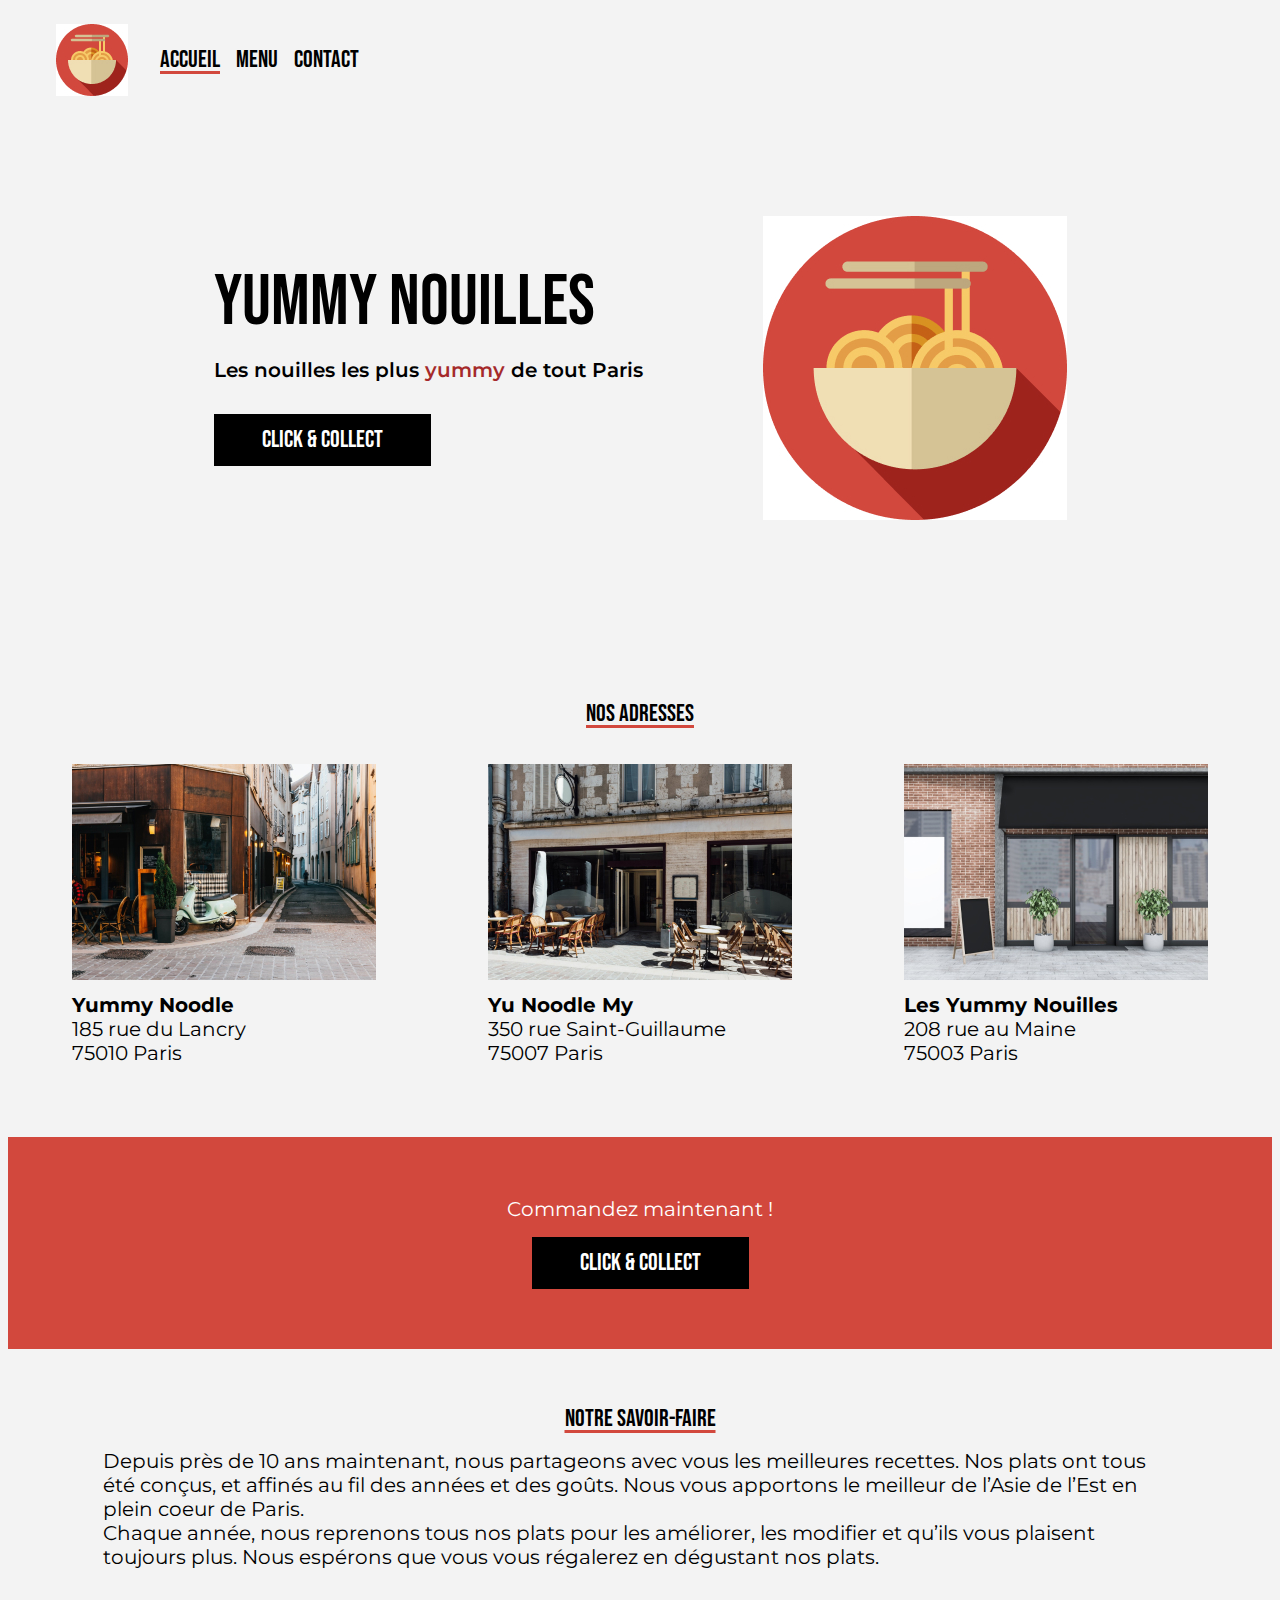
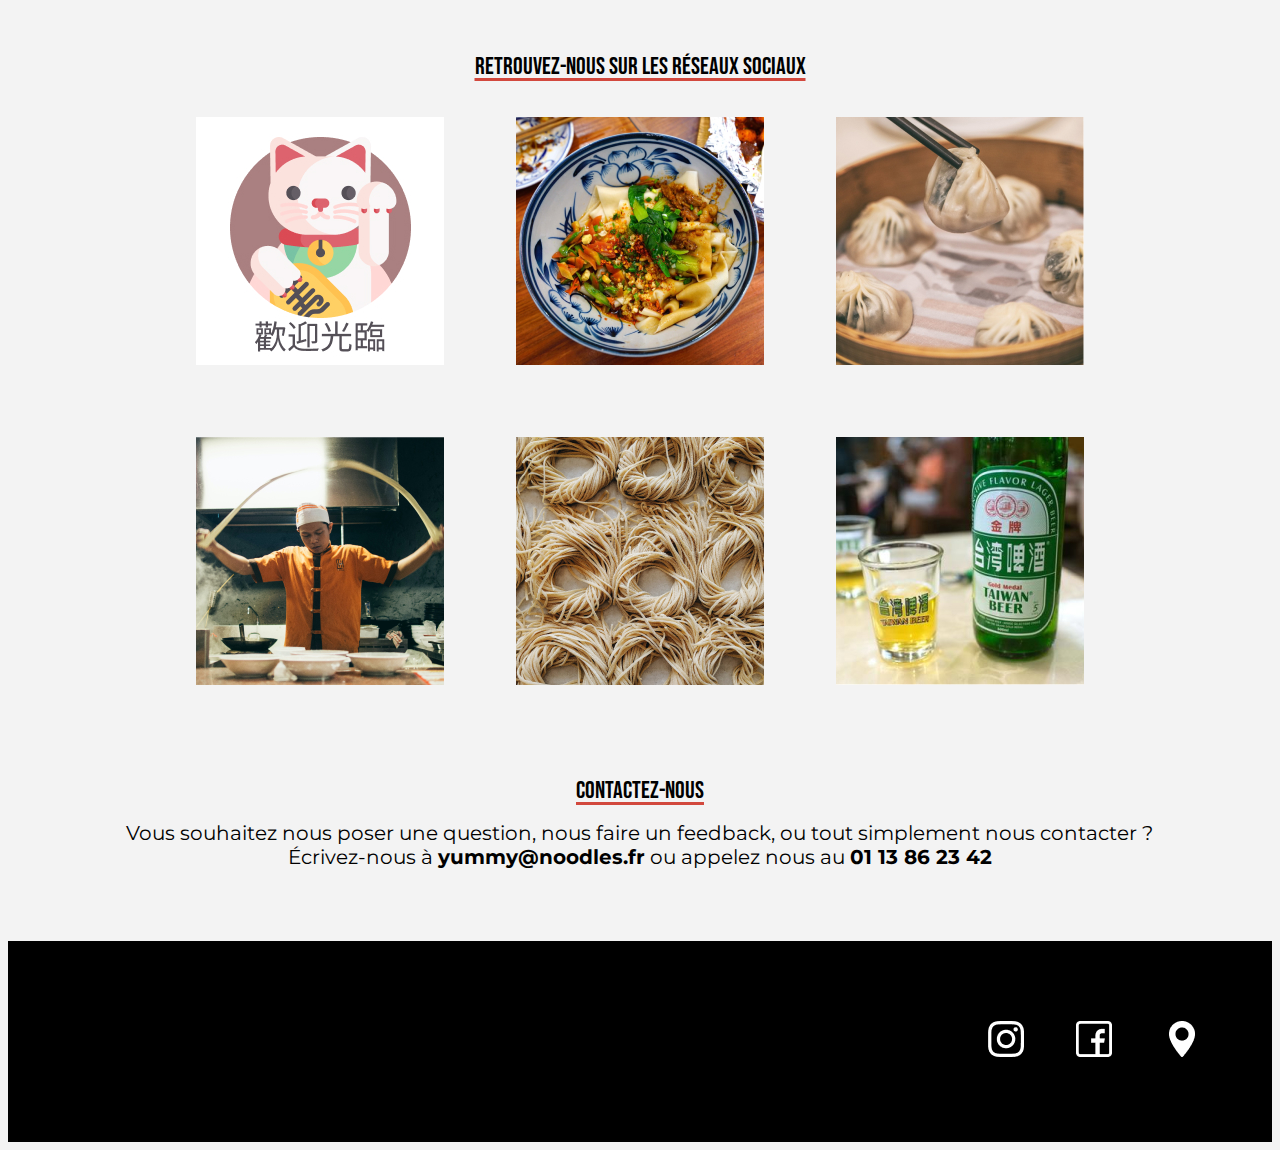
<file: index.html>
<!DOCTYPE html>
<html lang="en">
<head>
    <meta charset="UTF-8">
    <meta name="viewport" content="width=device-width, initial-scale=1.0">
    <title>yummy Nouille-Acceuille</title>
    <link rel="stylesheet" href="style/main.css"> 
    <link rel="icon" type="image/png+xml" href="assets/Logo.jpg">
</head>
<body>
    <header class="appBar">
        <img src="assets/Logo S.jpg" alt="Logo Yummy Nouilles">

        <nav class="appBar__nav">
         <a class="appBar__navItem active" href="index.html">Accueil</a>
         <a class="appBar__navItem" href="menu.html">Menu</a>
         <a class="appBar__navItem" href="contact.html">Contact</a>
        </nav>
       </header>
       <main>
        <section class="hero">
          <div class="hero__titleContainer">
            <h1 class="hero__title">
              Yummy Nouilles
            </h1>
            <p class="hero__subtitle">Les nouilles les plus <span class="couleur">yummy</span> de tout Paris</p>
            <a href="contact.html" class="cta">
              Click & Collect
            </a>
          </div>
          <img src="assets/Logo.jpg" alt="Logo Yummy Nouilles" class="hero__icon">
        </section>
        <section class="address">
          <h2 class="address__title">Nos adresses</h2>
          <div class="address__carousel">
            <div>
              <img src="assets/icons/img/restaurant/yummy_lancry.jpg"
                alt="Photo du restaurant Yummy Nouilles rue du Lancry à Paris" class="address__img">
              <p class="address__info">
                <strong>Yummy Noodle</strong><br>
                185 rue du Lancry<br>
                75010 Paris
              </p>
            </div>
            <div>
              <img src="assets/icons/img/restaurant/yummy_saint_guillaume.jpg"
                alt="Photo du restaurant Yummy Nouilles rue Saint-Guillaume à Paris" class="address__img">
              <p class="address__info">
                <strong>Yu Noodle My</strong><br>
                350 rue Saint-Guillaume<br>
                75007 Paris
              </p>
            </div>
            <div>
              <img src="assets/icons/img/restaurant/yummy_maine.jpg"
                alt="Image du restaurant Yummy Nouilles rue au Maine à Paris" class="address__img">
              <p class="address__info">
                <strong>Les Yummy Nouilles</strong><br>
                208 rue au Maine<br>
                75003 Paris
              </p>
            </div>
          </div>
        </section>
        <div class="redBanner">
          <p class="redBanner__title">Commandez maintenant !</p>
          <a href="contact.html" class="cta">
            Click & Collect
          </a>
        </div>
        <section class="about">
          <h2 class="about__title">Notre savoir-faire</h2>
          <p class="about__text">
            Depuis près de 10 ans maintenant, nous partageons avec vous les meilleures recettes. Nos plats ont tous été
            conçus, et affinés au fil des années et des goûts. Nous vous apportons le meilleur de l’Asie de l’Est en plein
            coeur de Paris.<br>Chaque année, nous reprenons tous nos plats pour les améliorer, les modifier et qu’ils vous
            plaisent toujours plus. Nous espérons que vous vous régalerez en dégustant nos plats.
          </p>
        </section>
        <section class="socialMedia">
          <h2 class="socialMedia__title">
            Retrouvez-nous sur les réseaux sociaux
          </h2>
          <div class="socialMedia__carousel">
            <img src="assets/icons/img/social/cat.jpg" alt="Image de chat Japonais">
            <img src="assets/icons/img/social/noodles_bowl.jpg" alt="Photo de bol de nouilles">
            <img src="assets/icons/img/social/bao.jpg" alt="Photo de panier vapeur Bao">
            <img src="assets/icons/img/social/chef.jpg" alt="Photo de chef cuisinier">
            <img src="assets/icons/img/social/noodles.jpg" alt="Photo de nouilles en rond">
            <img src="assets/icons/img/social/beer.jpg" alt="Photo de verre de bière">
          </div>
        </section>
        <section class="contactInfo">
          <h2 class="contactInfo__title">Contactez-nous</h2>
          <p class="contactInfo__text">
            Vous souhaitez nous poser une question, nous faire un feedback, ou tout simplement nous contacter ?<br>
            Écrivez-nous à <strong>yummy@noodles.fr</strong> ou appelez nous au <strong>01 13 86 23 42</strong>
          </p>
        </section>
      </main>
      <footer class="footer">
        <a href="https://www.instagram.com/yummy_nouilles/">
          <img src="assets/icons/instagram.png" alt="Logo Instagram" class="footer__icon">
        </a>
        <a href="https://www.facebook.com/yummy_nouilles/">
          <img src="assets/icons/facebook.png" alt="Logo Facebook" class="footer__icon">
        </a>
        <a href="https://www.google.com/search?q=yummy+nouilles">
          <img src="assets/icons/position.png" alt="Logo Google Maps" class="footer__icon">
        </a>
      </footer>
    
</body>
</html>
</file>
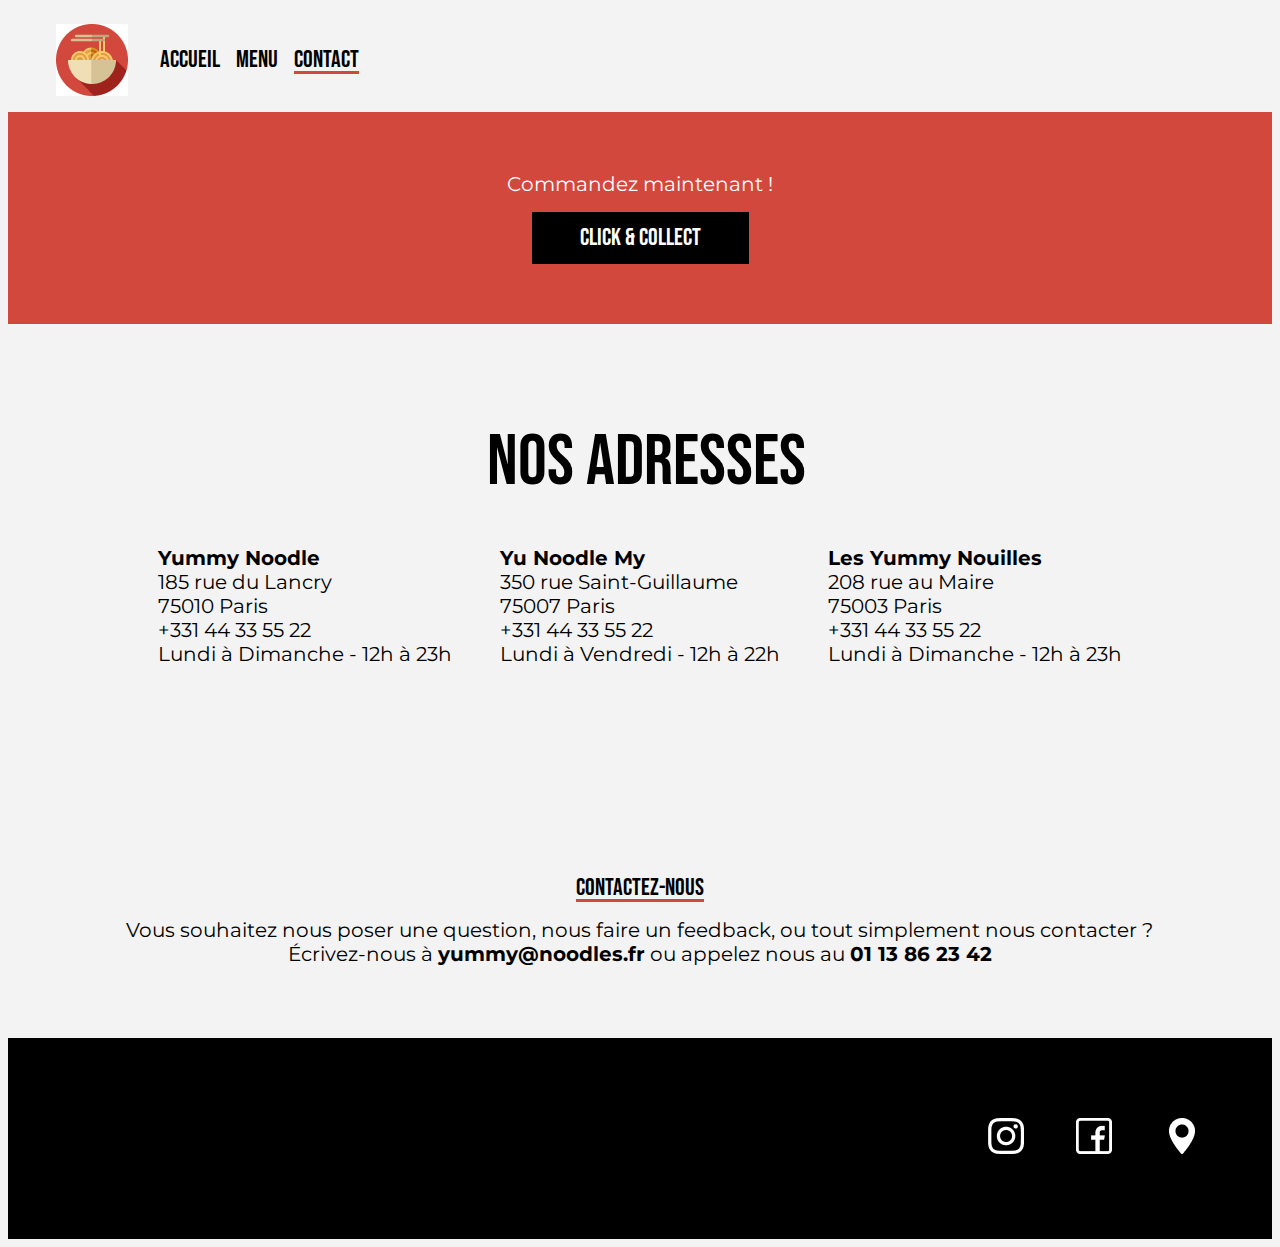
<file: contact.html>
<!DOCTYPE html>
<html lang="fr">

<head>
  <meta charset="UTF-8">
  <title>Yummy Nouilles - Contact</title>
  <link rel="icon" type="image/png+xml" href="assets/logo.png">
  <link rel="stylesheet" href="style/main.css">
</head>

<body>
  <header class="appBar">
    <img src="assets/Logo S.jpg" alt="Logo Yummy Nouilles" class="appBar__logo">
    <nav class="appBar__nav">
      <a class="appBar__navItem" href="index.html">Accueil</a>
      <a class="appBar__navItem" href="menu.html">Menu</a>
      <a class="appBar__navItem active" href="contact.html">Contact</a>
    </nav>
  </header>
  <main>
    <div class="redBanner">
      <p class="redBanner__title">Commandez maintenant !</p>
      <a href="contact.html" class="cta">
        Click & Collect
      </a>
    </div>
    <section class="contact">
      <h1 class="contact__title">Nos adresses</h1>
      <div class="contact__addressContainer">
        <p class="contact__address">
          <strong class="contact__addressTitle">Yummy Noodle</strong><br>
          185 rue du Lancry<br>
          75010 Paris<br>
          +331 44 33 55 22<br>
          Lundi à Dimanche - 12h à 23h
        </p>
        <p class="contact__address">
          <strong class="contact__addressTitle">Yu Noodle My</strong><br>
          350 rue Saint-Guillaume<br>
          75007 Paris<br>
          +331 44 33 55 22<br>
          Lundi à Vendredi - 12h à 22h
        </p>
        <p class="contact__address">
          <strong class="contact__addressTitle">Les Yummy Nouilles</strong><br>
          208 rue au Maire<br>
          75003 Paris<br>
          +331 44 33 55 22<br>
          Lundi à Dimanche - 12h à 23h
        </p>
      </div>
    </section>
    <section class="contactInfo">
      <h2 class="contactInfo__title">Contactez-nous</h2>
      <p class="contactInfo__text">
        Vous souhaitez nous poser une question, nous faire un feedback, ou tout simplement nous contacter ?<br>
        Écrivez-nous à <strong>yummy@noodles.fr</strong> ou appelez nous au <strong>01 13 86 23 42</strong>
      </p>
    </section>
  </main>
  <footer class="footer">
    <a href="https://www.instagram.com/yummy_nouilles/">
      <img src="assets/icons/instagram.png" alt="Instagram.png" class="footer__icon">
    </a>
    <a href="https://www.facebook.com/yummy_nouilles/">
      <img src="assets/icons/facebook.png" alt="Facebook.png" class="footer__icon">
    </a>
    <a href="https://www.google.com/search?q=yummy+nouilles">
      <img src="assets/icons/position.png" alt="position.png" class="footer__icon">
    </a>
  </footer>
</body>

</html>
</file>
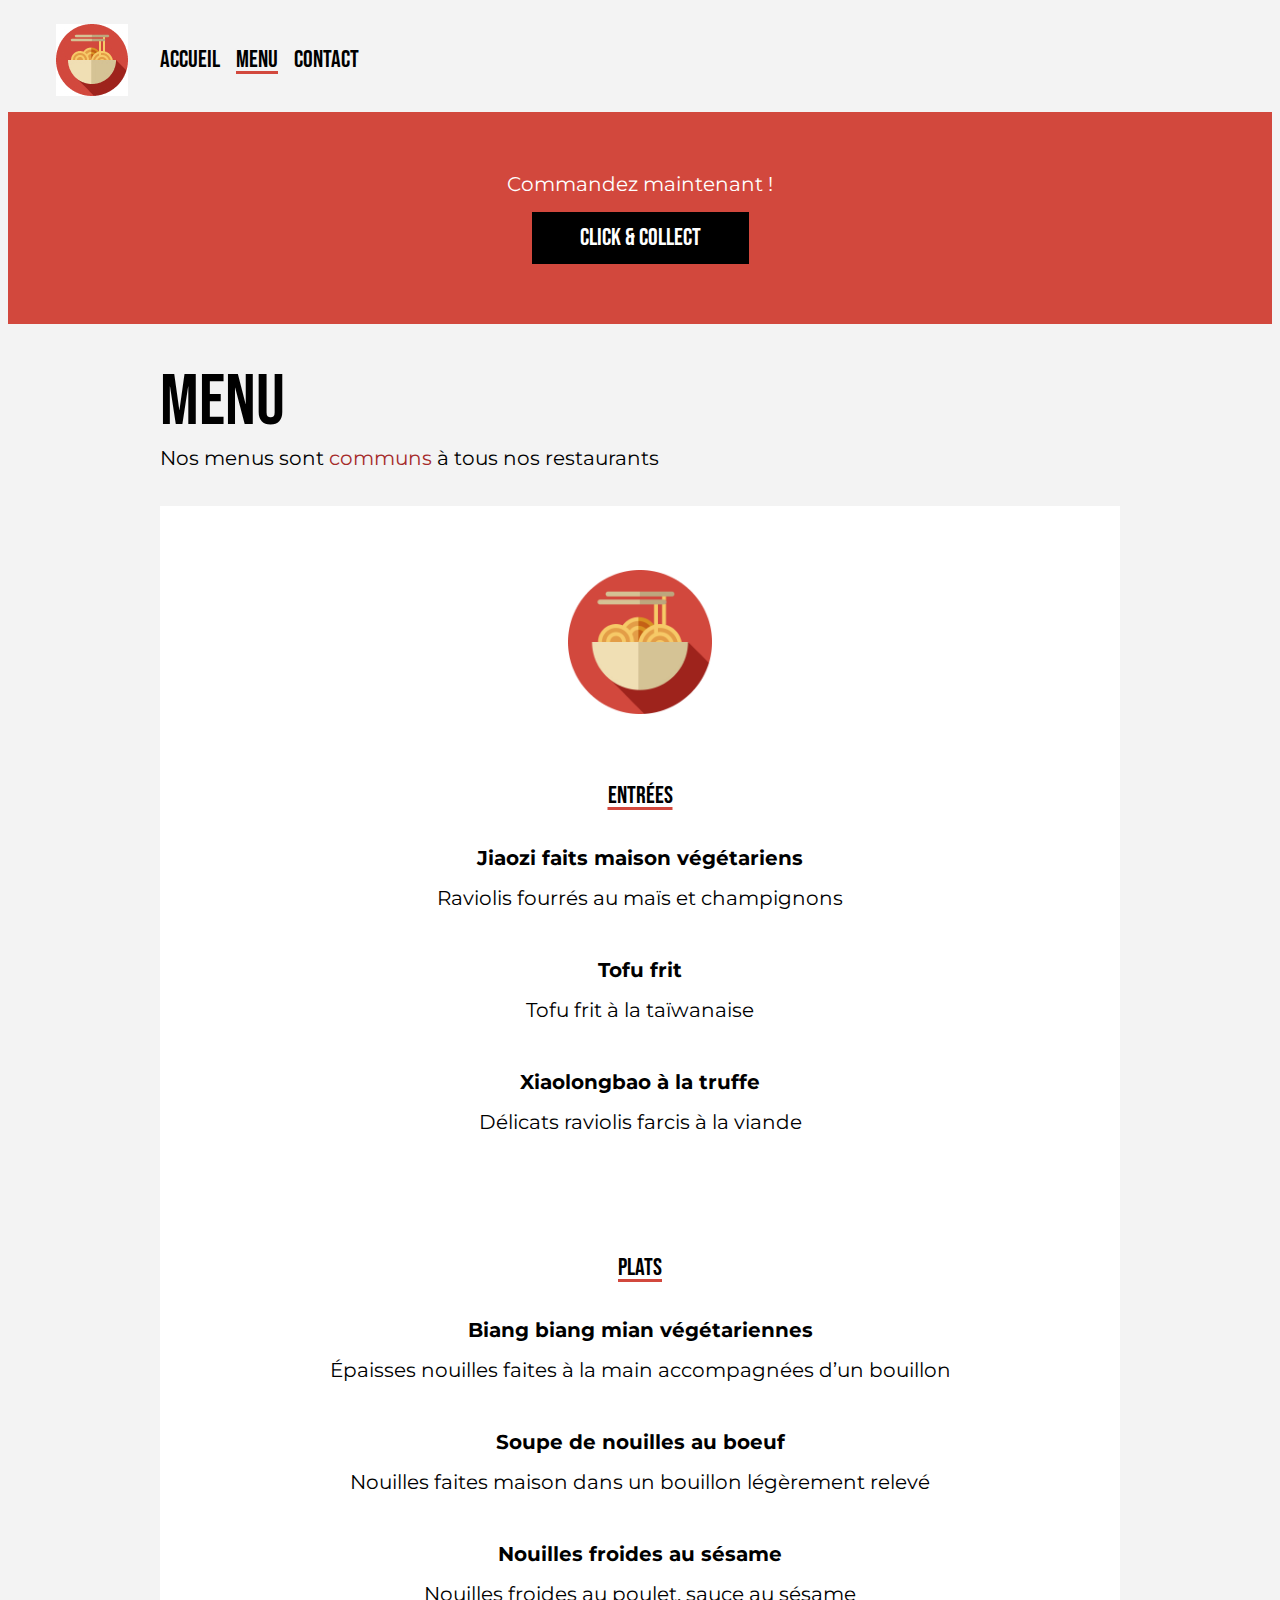
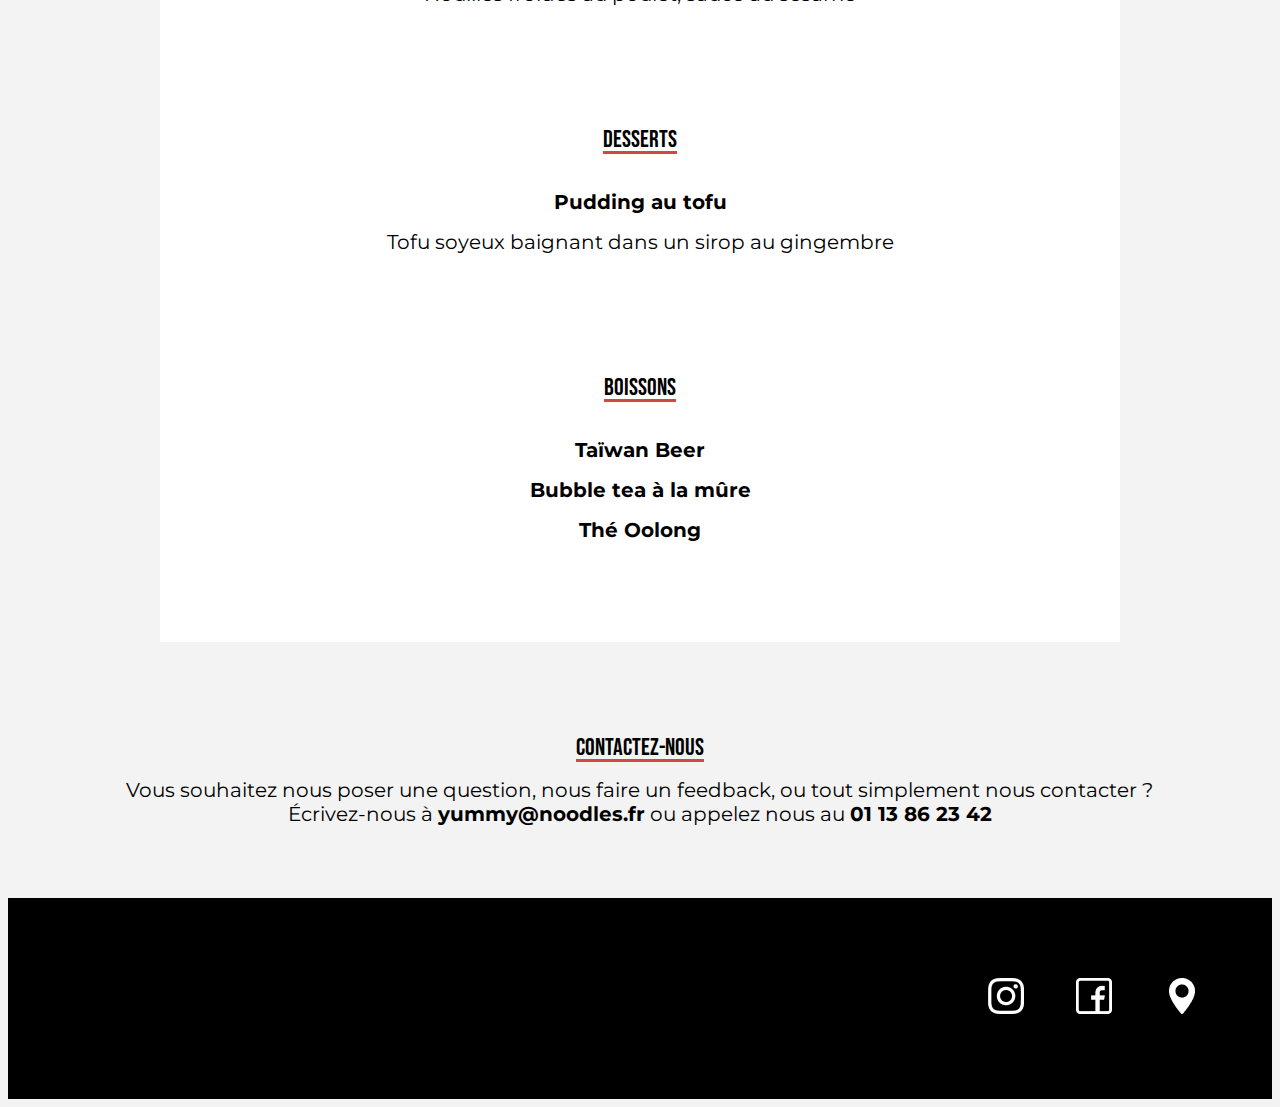
<file: menu.html>
<!DOCTYPE html>
<html lang="fr">

<head>
  <meta charset="UTF-8">
  <title>Yummy Nouilles - Menu</title>
  <link rel="icon" type="image/png+xml" href="assets/Logo.jpg">
  <link rel="stylesheet" href="style/main.css">
</head>

<body>
  <header class="appBar">
    <img src="assets/Logo S.jpg" alt="Logo Yummy Nouilles" class="appBar__logo">
    <nav class="appBar__nav">
      <a class="appBar__navItem" href="index.html">Accueil</a>
      <a class="appBar__navItem active" href="menu.html">Menu</a>
      <a class="appBar__navItem" href="contact.html">Contact</a>
    </nav>
  </header>
  <main>
    <div class="redBanner">
      <p class="redBanner__title">Commandez maintenant !</p>
      <a href="contact.html" class="cta">
        Click & Collect
      </a>
    </div>
    <section class="menu">
      <h1 class="menu__title">Menu</h1>
      <p class="menu__subtitle">Nos menus sont <span class="color">communs</span> à tous nos restaurants</p>
      <div class="menu__card">
        <img src="assets/Logo.jpg" alt="Logo Yummy Nouilles" class="menu__icon">
        <div class="menu__part">
          <h2 class="menu__partTitle">Entrées</h2>
          <p class="menu__partDish">
            <strong class="menu__dishTitle">Jiaozi faits maison végétariens</strong><br>
            <span class="menu__dishDescription">Raviolis fourrés au maïs et champignons</span>
          </p>
          <p class="menu__partDish">
            <strong class="menu__dishTitle">Tofu frit</strong><br>
            <span class="menu__dishDescription">Tofu frit à la taïwanaise</span>
          </p>
          <p class="menu__partDish">
            <strong class="menu__dishTitle">Xiaolongbao à la truffe</strong><br>
            <span class="menu__dishDescription">Délicats raviolis farcis à la viande</span>
          </p>
        </div>
        <div class="menu__part">
          <h2 class="menu__partTitle">Plats</h2>
          <p class="menu__partDish">
            <strong class="menu__dishTitle">Biang biang mian végétariennes</strong><br>
            <span class="menu__dishDescription">Épaisses nouilles faites à la main accompagnées d’un bouillon</span>
          </p>
          <p class="menu__partDish">
            <strong class="menu__dishTitle">Soupe de nouilles au boeuf</strong><br>
            <span class="menu__dishDescription">Nouilles faites maison dans un bouillon légèrement relevé</span>
          </p>
          <p class="menu__partDish">
            <strong class="menu__dishTitle">Nouilles froides au sésame</strong><br>
            <span class="menu__dishDescription">Nouilles froides au poulet, sauce au sésame</span>
          </p>
        </div>
        <div class="menu__part">
          <h2 class="menu__partTitle">Desserts</h2>
          <p class="menu__partDish">
            <strong class="menu__dishTitle">Pudding au tofu</strong><br>
            <span class="menu__dishDescription">Tofu soyeux baignant dans un sirop au gingembre</span>
          </p>
        </div>
        <div class="menu__part">
          <h2 class="menu__partTitle">Boissons</h2>
          <p class="menu__partDish">
            <strong class="menu__dishTitle">Taïwan Beer</strong><br>
            <strong class="menu__dishTitle">Bubble tea à la mûre</strong><br>
            <strong class="menu__dishTitle">Thé Oolong</strong><br>
          </p>
        </div>
      </div>
    </section>
    <section class="contactInfo">
      <h2 class="contactInfo__title">Contactez-nous</h2>
      <p class="contactInfo__text">
        Vous souhaitez nous poser une question, nous faire un feedback, ou tout simplement nous contacter ?<br>
        Écrivez-nous à <strong>yummy@noodles.fr</strong> ou appelez nous au <strong>01 13 86 23 42</strong>
      </p>
    </section>
  </main>
  <footer class="footer">
    <a href="https://www.instagram.com/yummy_nouilles/">
      <img src="assets/icons/instagram.png" alt="Logo Instagram" class="footer__icon">
    </a>
    <a href="https://www.facebook.com/yummy_nouilles/">
      <img src="assets/icons/facebook.png" alt="Logo Facebook" class="footer__icon">
    </a>
    <a href="https://www.google.com/search?q=yummy+nouilles">
      <img src="assets/icons/position.png" alt="Logo Google Maps" class="footer__icon">
    </a>
  </footer>
</body>

</html>
</file>
<file: style/main.css>
@import url('https://fonts.googleapis.com/css2?family=Bebas+Neue&family=Montserrat:wght@400;600&display=swap');
@import 'page/home.css';
@import 'page/menu.css';
@import 'page/contact.css';

@import 'module/appBar.css';
@import 'module/cta.css';
@import 'module/redBanner.css';
@import 'module/contactInfo.css';
@import 'module/footer.css';

:root{
    --red-highlight:#D2483D;
    --light-grey: #F3F3F3;
    --black: #000000;
    --white: #FFFFFF;


    --body-font: 'Montserrat';
    --body-highlight-font: 'Montserrat';
    --header-font: 'Bebas Neue';
    --title-font: 'Bebas Neue';

    --body-font-weight: 400;
    --body-highlight-font-weight: 600;
    --header-font-weight: 400;
    --title-font-weight: 400;

    --body-font-size: 1.25rem;
    --body-highlight-font-size: 1.25rem;
    --header-font-size: 4.5rem;
    --title-font-size: 1.5rem;

    --body-line-height: 1.5rem;
    --body-highlight-line-height: 1.5rem;
    --header-line-height: 5.375rem;
    --title-line-height: 1.75rem;

}
body {
    background-color: var(--light-grey);
    font-family: var(--body-font);
    font-style: normal;
    font-weight: var(--body-font-weight);
    font-size: var(--body-font-size);
    line-height: var(--body-line-height);
    color: var(--black);
}
h1 {
    font-family: var(--header-font);
    font-style: normal;
    font-weight: var(--header-font-weight);
    font-size: var(--header-font-size);
    line-height: var(--header-line-height);
    color: var(--black);
}

h2 {
    font-family: var(--title-font);
    font-style: normal;
    font-weight: var(--title-font-weight);
    font-size: var(--title-font-size);
    line-height: var(--title-line-height);
    color: var(--black);
    text-decoration: underline var(--red-highlight);
    text-underline-offset: 0.25rem;
    text-decoration-thickness: 0.188rem;
}

.color-highlight {
    color: var(--red-highlight);
}

.text-highlight {
    font-weight: var(--body-hightlight-font-weight);
}
</file>
